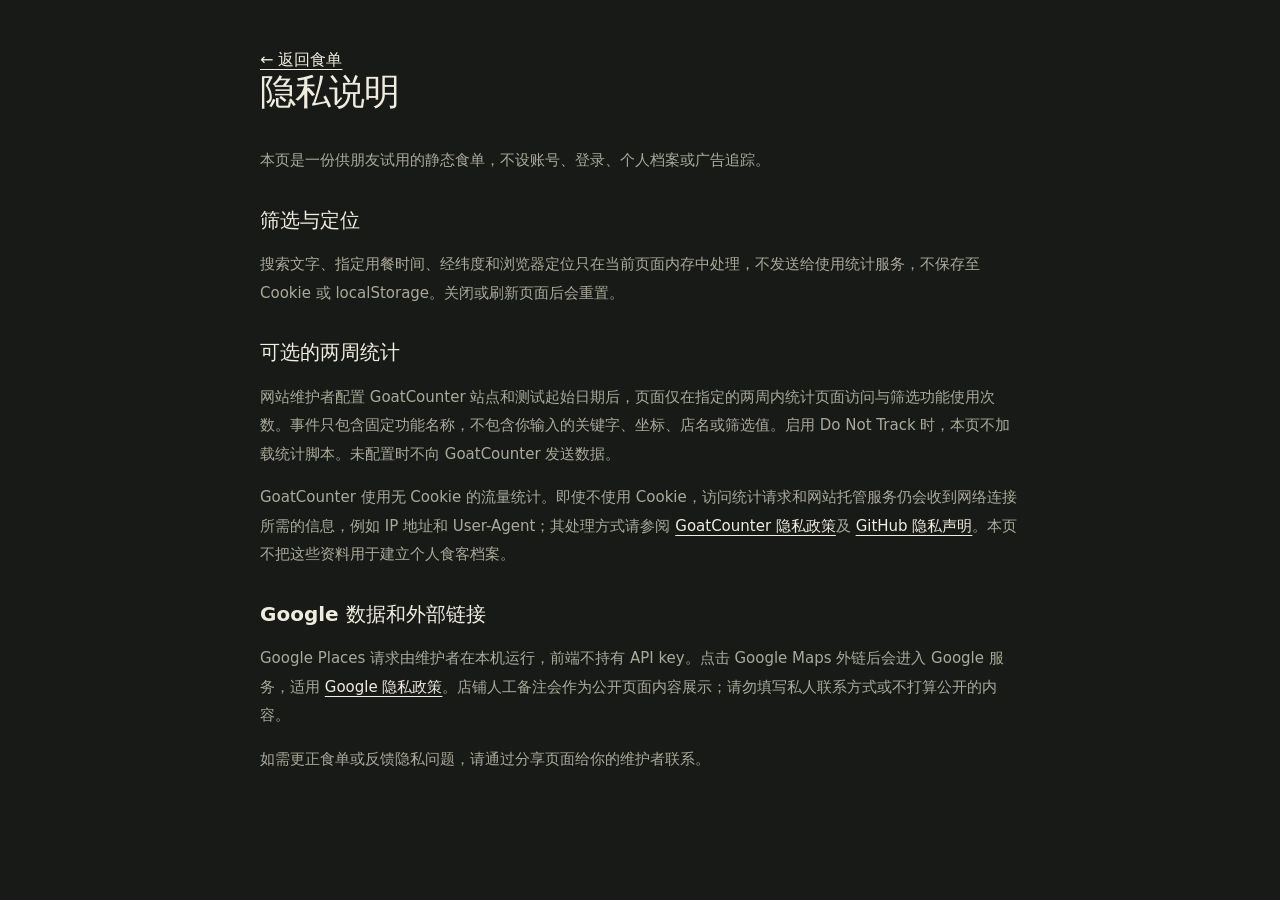
<file: site/privacy.html>
<!doctype html><html lang="zh-Hans"><head><meta charset="utf-8"><meta name="viewport" content="width=device-width,initial-scale=1"><meta name="referrer" content="no-referrer"><title>隐私说明 · 多伦多食单</title><link rel="stylesheet" href="./style.css"></head><body><main class="prose"><a href="./">← 返回食单</a><h1>隐私说明</h1><p>本页是一份供朋友试用的静态食单，不设账号、登录、个人档案或广告追踪。</p><h2>筛选与定位</h2><p>搜索文字、指定用餐时间、经纬度和浏览器定位只在当前页面内存中处理，不发送给使用统计服务，不保存至 Cookie 或 localStorage。关闭或刷新页面后会重置。</p><h2>可选的两周统计</h2><p>网站维护者配置 GoatCounter 站点和测试起始日期后，页面仅在指定的两周内统计页面访问与筛选功能使用次数。事件只包含固定功能名称，不包含你输入的关键字、坐标、店名或筛选值。启用 Do Not Track 时，本页不加载统计脚本。未配置时不向 GoatCounter 发送数据。</p><p>GoatCounter 使用无 Cookie 的流量统计。即使不使用 Cookie，访问统计请求和网站托管服务仍会收到网络连接所需的信息，例如 IP 地址和 User-Agent；其处理方式请参阅 <a href="https://www.goatcounter.com/privacy" rel="noopener noreferrer">GoatCounter 隐私政策</a>及 <a href="https://docs.github.com/en/site-policy/privacy-policies/github-general-privacy-statement" rel="noopener noreferrer">GitHub 隐私声明</a>。本页不把这些资料用于建立个人食客档案。</p><h2>Google 数据和外部链接</h2><p>Google Places 请求由维护者在本机运行，前端不持有 API key。点击 Google Maps 外链后会进入 Google 服务，适用 <a href="https://policies.google.com/privacy">Google 隐私政策</a>。店铺人工备注会作为公开页面内容展示；请勿填写私人联系方式或不打算公开的内容。</p><p>如需更正食单或反馈隐私问题，请通过分享页面给你的维护者联系。</p></main></body></html>
</file>
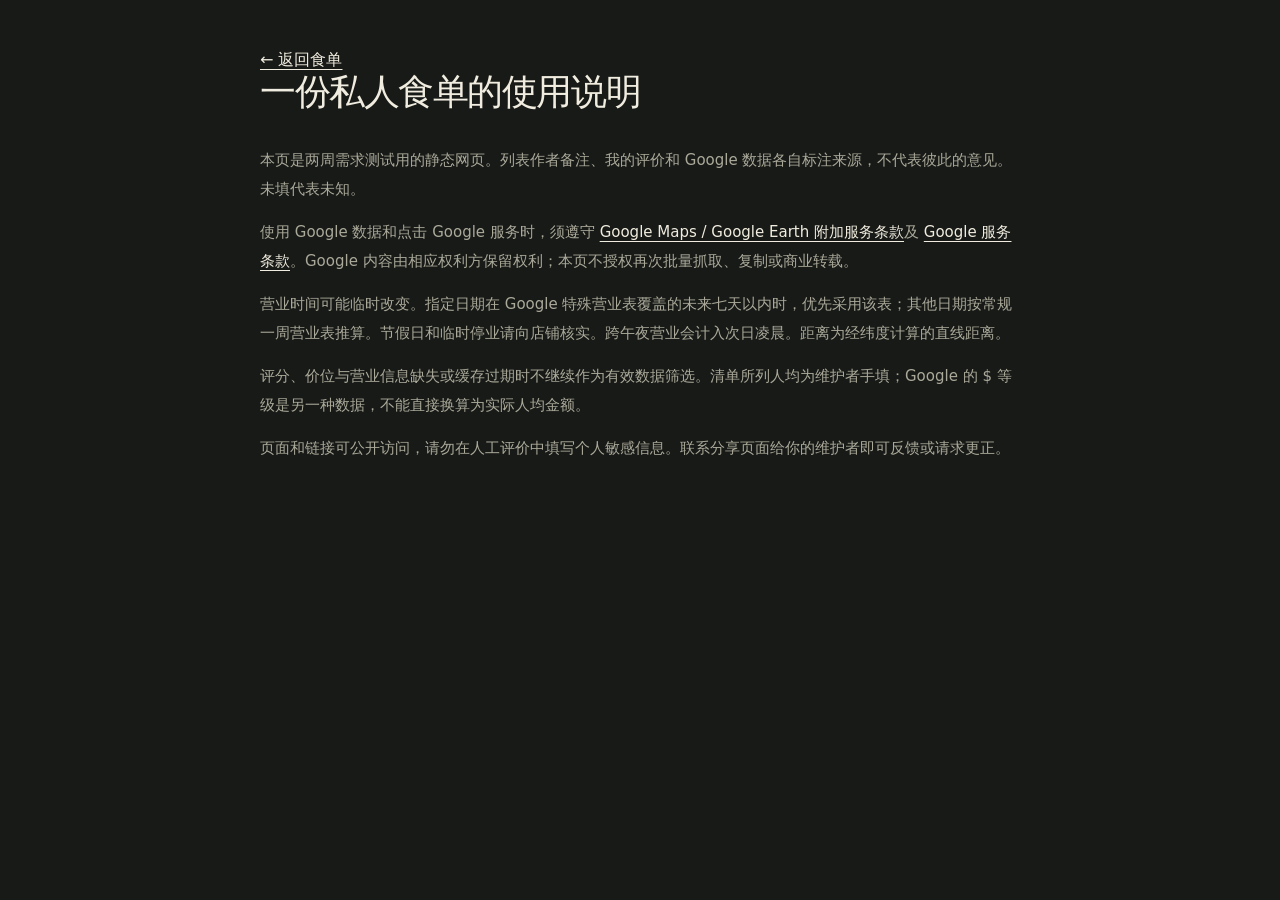
<file: site/terms.html>
<!doctype html><html lang="zh-Hans"><head><meta charset="utf-8"><meta name="viewport" content="width=device-width,initial-scale=1"><title>使用说明 · 多伦多食单</title><link rel="stylesheet" href="./style.css"></head><body><main class="prose"><a href="./">← 返回食单</a><h1>一份私人食单的使用说明</h1><p>本页是两周需求测试用的静态网页。列表作者备注、我的评价和 Google 数据各自标注来源，不代表彼此的意见。未填代表未知。</p><p>使用 Google 数据和点击 Google 服务时，须遵守 <a href="https://maps.google.com/help/terms_maps/">Google Maps / Google Earth 附加服务条款</a>及 <a href="https://policies.google.com/terms">Google 服务条款</a>。Google 内容由相应权利方保留权利；本页不授权再次批量抓取、复制或商业转载。</p><p>营业时间可能临时改变。指定日期在 Google 特殊营业表覆盖的未来七天以内时，优先采用该表；其他日期按常规一周营业表推算。节假日和临时停业请向店铺核实。跨午夜营业会计入次日凌晨。距离为经纬度计算的直线距离。</p><p>评分、价位与营业信息缺失或缓存过期时不继续作为有效数据筛选。清单所列人均为维护者手填；Google 的 $ 等级是另一种数据，不能直接换算为实际人均金额。</p><p>页面和链接可公开访问，请勿在人工评价中填写个人敏感信息。联系分享页面给你的维护者即可反馈或请求更正。</p></main></body></html>
</file>
<file: site/style.css>
:root{--bg:#181a17;--surface:#20231e;--surface2:#292c25;--text:#f0ecdf;--muted:#aaa99a;--line:#3a3e33;--accent:#f17e61;--green:#b6cf9b;--radius:5px;font-family:"PingFang SC","Noto Sans CJK SC","Hiragino Sans GB",system-ui,sans-serif;color:var(--text);background:var(--bg);font-synthesis:none}
*{box-sizing:border-box}
body{margin:0}
a{color:inherit;text-underline-offset:4px}
button,input,select{font:inherit}
button,summary,input,select,a{touch-action:manipulation}
button,select,input{min-height:44px}
button{cursor:pointer;border:1px solid var(--line);border-radius:var(--radius);background:var(--text);color:var(--bg);padding:10px 16px;font-weight:600}
button:hover{background:var(--accent)}
button.secondary{background:transparent;color:var(--text)}
button:disabled{opacity:.55;cursor:wait}
input,select{color:var(--text);background:var(--surface);border:1px solid var(--line);border-radius:var(--radius);padding:10px 12px;max-width:100%;width:100%}
input:focus-visible,select:focus-visible,button:focus-visible,a:focus-visible,summary:focus-visible{outline:2px solid var(--accent);outline-offset:4px}
input::placeholder{color:var(--muted)}
[hidden]{display:none!important}
.sr-only{position:absolute;width:1px;height:1px;padding:0;overflow:hidden;clip:rect(0,0,0,0);white-space:nowrap}
.skip-link{position:fixed;top:-60px;left:20px;z-index:10;background:var(--accent);color:var(--bg);padding:12px}
.skip-link:focus{top:12px}
.masthead,main,footer{width:min(1200px,calc(100% - 64px));margin-inline:auto}
.masthead{display:flex;align-items:center;justify-content:space-between;gap:20px;padding:26px 0;border-bottom:1px solid var(--line)}
.wordmark{font-weight:650;text-decoration:none;letter-spacing:.08em}
.wordmark span{color:var(--accent);margin:0 12px}
.wordmark small{font-size:10px;letter-spacing:.18em}
.edition{font-size:12px;color:var(--muted)}
.intro{display:flex;align-items:end;justify-content:space-between;gap:36px;padding:60px 0 46px}
.eyebrow{font-size:13px;letter-spacing:.12em;color:var(--accent);margin:0 0 22px}
h1{font-family:"Songti SC","Noto Serif CJK SC",Georgia,serif;font-size:clamp(44px,6.6vw,80px);font-weight:600;line-height:1.2;letter-spacing:-.04em;margin:0}
h1 br{display:none}
h1 span{color:var(--accent)}
.dek{font-size:14px;color:var(--muted);line-height:1.8;margin:22px 0 0}
.intro-note{border-left:1px solid var(--line);padding-left:30px;flex-shrink:0}
.intro-note p{font-family:"Songti SC",Georgia,serif;line-height:1.8;font-size:20px;margin:14px 0 24px}
.stamp{display:inline-block;color:var(--accent);border:1px solid var(--accent);padding:5px 8px;font-size:10px;letter-spacing:.15em;transform:rotate(-4deg)}
.tiny{font-size:11px;color:var(--muted)}
.filter-section{border-top:2px solid var(--text);padding:24px 0 20px;border-bottom:1px solid var(--line)}
.search-line{display:flex;align-items:center;gap:20px;justify-content:space-between;margin-bottom:24px}
.search-field{display:flex;align-items:center;gap:8px;width:min(600px,100%)}
.search-field span{font-size:30px;color:var(--accent)}
.search-field input{background:transparent;border:0;border-bottom:1px solid var(--line);border-radius:0;padding-left:6px}
.text-button{flex-shrink:0;background:transparent;color:var(--muted);border:0;font-size:12px}
.text-button:hover{color:var(--text);background:var(--surface)}
.primary-filters{display:grid;grid-template-columns:1.3fr 1fr 1fr 1fr;gap:18px}
label:not(.check):not(.search-field){font-size:12px;color:var(--muted);display:flex;flex-direction:column;gap:9px}
.primary-filters:has(#custom-time-wrap:not([hidden])){grid-template-columns:1fr 1.4fr 1fr 1fr 1fr}
.check-line{display:flex;flex-wrap:wrap;align-items:center;gap:8px 24px;margin-top:20px}
.check{display:inline-flex;align-items:center;gap:9px;font-size:12px;min-height:44px;cursor:pointer}
.check input{width:17px;min-height:17px;height:17px;accent-color:var(--accent);margin:0;flex-shrink:0}
.more-filters{margin-left:auto}
.more-filters[open]{width:100%;margin-top:8px}
.more-filters summary{font-size:12px;cursor:pointer;padding:12px 0;min-height:44px;list-style:none;display:flex;justify-content:space-between;gap:18px}
.more-filters summary::-webkit-details-marker{display:none}
.more-filters summary span{color:var(--accent)}
.advanced-grid{display:grid;grid-template-columns:repeat(4,1fr);gap:22px 18px;padding-top:20px;border-top:1px solid var(--line)}
.origin{grid-column:1/-1}
.origin p{font-size:12px;margin:0 0 12px}
.origin p span{color:var(--muted);margin-left:10px}
.origin-fields{display:flex;align-items:end;gap:12px;flex-wrap:wrap}
.origin-fields label{width:160px}
.origin small{font-size:11px;color:var(--muted);display:block;margin-top:12px;line-height:1.7}
.form-message{font-size:12px;line-height:1.7;color:var(--accent);margin:0}
.form-message:not(:empty){margin-top:16px}
.result-bar{display:flex;justify-content:space-between;align-items:center;gap:24px;margin:32px 0 20px}
.result-bar h2{font-size:17px;font-weight:500;margin:0}
.result-bar h2 span{color:var(--accent);font-size:13px;padding-left:10px}
.result-bar p{font-size:11px;line-height:1.6;color:var(--muted);margin:0}
.notice{font-size:12px;line-height:1.8;border-left:2px solid var(--accent);padding:4px 14px;color:var(--muted);margin:0 0 22px}
.cards{display:grid;grid-template-columns:repeat(2,minmax(0,1fr));gap:20px}
.place-card{background:var(--surface);border:1px solid var(--line);padding:26px;min-width:0;display:flex;flex-direction:column;transition:border-color .18s ease-out}
.place-card:hover{border-color:var(--muted)}
.card-top{display:flex;justify-content:space-between;gap:20px;align-items:start}
.card-index{font-family:Georgia,serif;font-style:italic;color:var(--accent);font-size:14px;flex-shrink:0}
.place-card h3{font-size:23px;line-height:1.4;letter-spacing:-.02em;margin:12px 0 10px;overflow-wrap:anywhere}
.card-meta{display:flex;flex-wrap:wrap;gap:8px;font-size:11px;color:var(--muted);margin-bottom:20px}
.badge{color:var(--green);font-size:11px;line-height:1.6}
.badge.closed{color:var(--muted)}
.badge.unknown{color:#d4ba80}
.human-note{border-left:2px solid var(--accent);padding-left:16px;margin:0 0 20px}
.source-label{display:block;font-size:10px;color:var(--accent);letter-spacing:.08em;margin-bottom:9px}
.human-note p{font-size:16px;line-height:1.9;margin:0;white-space:pre-wrap;overflow-wrap:anywhere}
.human-note.owner{border-left-color:#737a61}
.human-note.owner .source-label{color:#c5cfb3}
.human-note.owner p{font-size:14px;color:#d1d3c4}
.dish{display:flex;gap:14px;font-size:12px;line-height:1.7;padding:15px 0;border-top:1px solid var(--line);margin:0}
.dish dt{color:var(--muted);flex-shrink:0}
.dish dd{margin:0}
.google-data{margin-top:auto;padding-top:16px;border-top:1px solid var(--line)}
.google-data .source-label{color:var(--muted);display:flex;justify-content:space-between;gap:12px}
.google-attribution{font-family:system-ui,sans-serif;letter-spacing:0;color:#dadbd3;font-size:12px;white-space:nowrap}
.google-data p{font-size:12px;color:var(--muted);line-height:1.8;margin:8px 0}
.google-data a{font-size:11px;color:var(--muted)}
.card-bottom{display:flex;justify-content:space-between;gap:16px;align-items:center;padding-top:16px;font-size:12px;color:var(--muted)}
.card-bottom a{color:var(--text);display:inline-flex;align-items:center;min-height:44px;gap:16px;text-decoration:none}
.card-bottom a:hover{color:var(--accent)}
.muted{color:var(--muted)}
.empty{padding:60px 20px 70px;text-align:center;border:1px dashed var(--line)}
.empty-index{font-family:Georgia,serif;font-size:50px;color:var(--accent);font-style:italic}
.empty h3{font-family:"Songti SC",Georgia,serif;font-size:27px;font-weight:500;margin:20px 0 12px}
.empty p{font-size:13px;color:var(--muted);line-height:1.8;max-width:480px;margin:0 auto 20px}
footer{margin-top:64px;padding:32px 0 40px;border-top:1px solid var(--line);display:flex;justify-content:space-between;gap:40px}
footer p{font-size:11px;color:var(--muted);line-height:1.9;margin:0 0 8px}
.footer-brand{font-family:"Songti SC",Georgia,serif;font-size:22px;line-height:1.6;flex-shrink:0}
footer a{text-decoration-thickness:1px}
.prose{max-width:760px;padding:50px 0}
.prose h1{font-size:36px;margin-bottom:32px}
.prose h2{font-size:20px;margin-top:32px}
.prose p,.prose li{color:var(--muted);font-size:15px;line-height:1.9}
.prose a{color:var(--text)}
@media(max-width:850px){.primary-filters,.primary-filters:has(#custom-time-wrap:not([hidden])){grid-template-columns:1fr 1fr}
.advanced-grid{grid-template-columns:1fr 1fr}
h1 br{display:block}
.intro{padding-top:38px}
.intro-note{padding-left:20px}
.wordmark small{display:none}
.cards{gap:14px}
.place-card{padding:20px}
}
@media(max-width:560px){.masthead,main,footer{width:calc(100% - 36px)}
.masthead{padding:20px 0}
.edition{font-size:10px}
.wordmark{font-size:14px}
.wordmark span{display:none}
.intro{padding:36px 0 32px;gap:16px;align-items:start}
.intro-note{padding-left:15px;margin-top:10px;max-width:130px}
.intro-note p{font-size:14px;margin-bottom:16px}
.stamp{font-size:9px}
.tiny{font-size:9px}
.dek{font-size:12px;max-width:210px}
.eyebrow{font-size:10px;letter-spacing:.05em}
.search-line{gap:8px}
.text-button{font-size:11px;padding:10px 4px}
.search-field input{font-size:12px}
.primary-filters{gap:16px 12px}
.check-line{gap:0 12px}
.more-filters{width:100%;margin:8px 0 0}
.advanced-grid{gap:18px 12px}
.origin p span{display:block;margin:8px 0 0}
.origin-fields{display:grid;grid-template-columns:1fr 1fr}
.origin-fields label{width:auto}
.origin-fields button{font-size:12px;padding-inline:8px}
.cards{grid-template-columns:1fr}
.result-bar{align-items:start;gap:12px}
.result-bar p{max-width:145px;text-align:right}
.result-bar h2{font-size:15px}
.place-card{padding:22px}
.place-card h3{font-size:23px}
footer{display:block;margin-top:40px}
.footer-brand{font-size:20px;margin-bottom:24px}
footer p{font-size:10px}
.empty{padding:42px 16px}
}
@media(prefers-reduced-motion:reduce){*,*::before,*::after{transition:none!important;scroll-behavior:auto!important}
}


.card-address{font-size:11px;color:var(--muted);line-height:1.8;margin:-8px 0 22px;overflow-wrap:anywhere}
</file>
